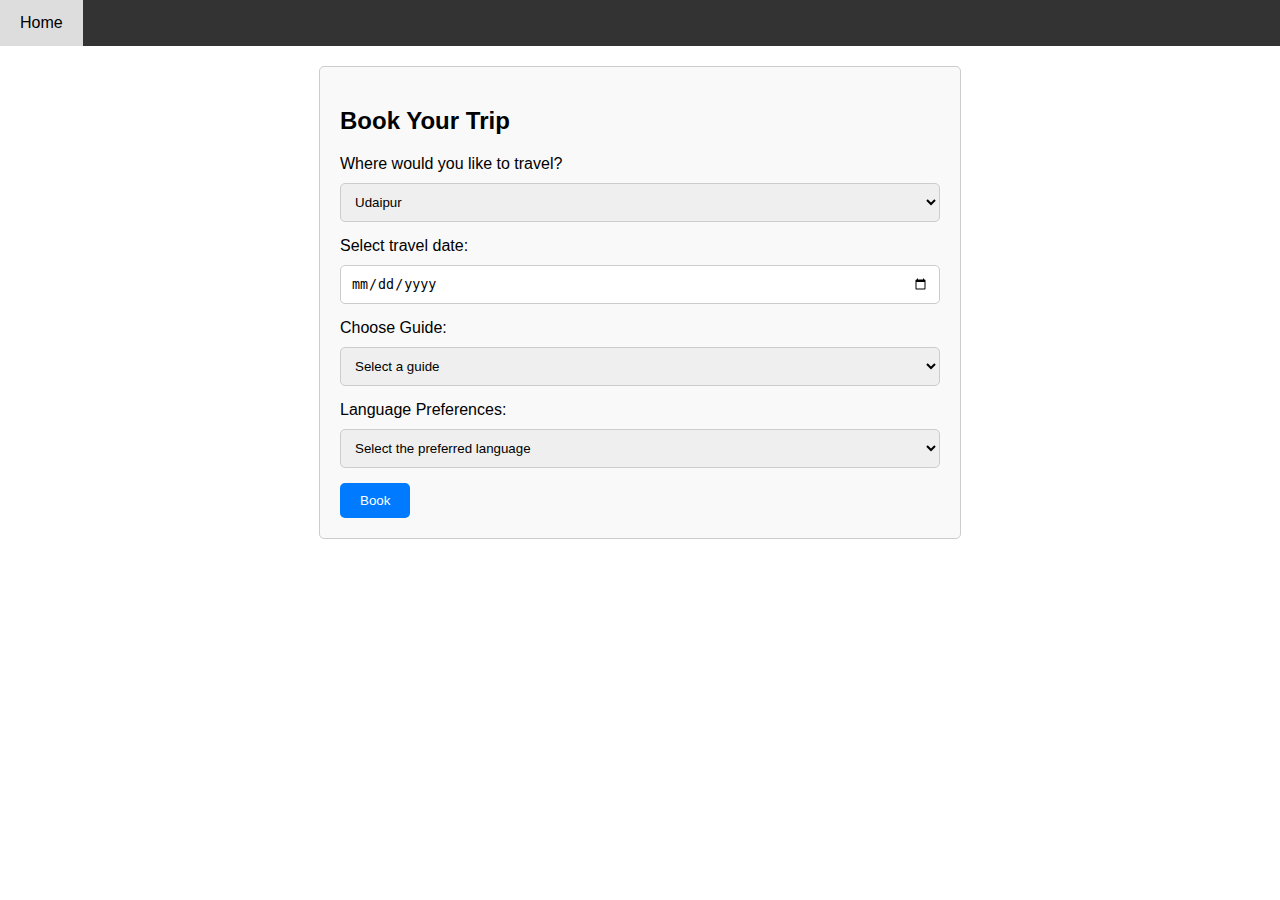
<file: book.html>
<!DOCTYPE html>
<html lang="en">

<head>
  <meta charset="UTF-8">
  <meta name="viewport" content="width=device-width, initial-scale=1.0">
  <title>Travel Booking</title>
  <style>
    body {
      font-family: Arial, sans-serif;
      margin: 0;
      padding: 0;
      box-sizing: border-box;
      background-image: url("https://img.freepik.com/free-vector/indian-ethnic-people-cartoons-city_18591-52440.jpg?t=st=1710815920~exp=1710819520~hmac=c942d894b0a6b7d0de7d8974&w=740");
    }

    .container {
      max-width: 600px;
      margin: 20px auto;
      padding: 20px;
      border: 1px solid #ccc;
      border-radius: 5px;
      background-color: #f9f9f9;
    }

    .navbar {
      overflow: hidden;
      background-color: #333;
    }

    .navbar a {
      float: left;
      display: block;
      color: #f2f2f2;
      text-align: center;
      padding: 14px 20px;
      text-decoration: none;
    }

    .navbar a:hover {
      background-color: #ddd;
      color: black;
    }

    label {
      display: block;
      margin-bottom: 10px;
    }

    input,
    select {
      width: 100%;
      padding: 10px;
      margin-bottom: 15px;
      border: 1px solid #ccc;
      border-radius: 5px;
      box-sizing: border-box;
    }

    button {
      padding: 10px 20px;
      background-color: #007bff;
      color: #fff;
      border: none;
      border-radius: 5px;
      cursor: pointer;
    }

    button:hover {
      background-color: #0056b3;
    }

    .form {
      font-family: Jokerman;
    }

    .city-details {
      display: none;
      margin-top: 10px;
    }
  </style>
</head>

<body>

  <div class="navbar">
    <a href="#">Home</a>
  </div>

  <div class="container">
    <h2>Book Your Trip</h2>
    <form id="bookingForm" onsubmit="confirmBooking(event)">
      <label for="destination">Where would you like to travel?</label>
      <select id="destination" name="destination" placeholder="Enter destination" required>
        <option value="Udaipur">Udaipur</option>
        <option value="Delhi">Delhi</option>
        <option value="Jaipur">Jaipur</option>
        <option value="Kolkata">Kolkata</option>
        <option value="Mumbai">Mumbai</option>
        <option value="Uttarakhand">Uttarakhand</option>
      </select>

      <label for="date">Select travel date:</label>
      <input type="date" id="date" name="date" required>

      <label for="guide">Choose Guide:</label>
      <select id="guide" name="guide" required>
        <option value="">Select a guide</option>
      </select>
      <div class="city-details" id="cityDetails">
        <!-- City details will be displayed here -->
      </div>

      <label for="languages">Language Preferences:</label>
      <select id="languages" name="languages" required>
        <option value="">Select the preferred language</option>
        <option value="Hindi">Hindi</option>
        <option value="English">English</option>
        <option value="Gujarati">Gujarati</option>
        <option value="Marathi">Marathi</option>
        <option value="Telugu">Telugu</option>
      </select>

      <button type="submit">Book</button>

    </form>
  </div>

  <script>
    const guidesByCity = {
      Udaipur: ["Mahendra Kumar", "Rajesh Barger", "Manish Shaha"],
      Delhi: ["Alok", "Shailesh", "Dipendra"], // Add guides for other cities as needed
      Jaipur: ["Manish", "Ramesh", "Ganesh"],
      Kolkata: ["Raju", "Ajay", "Naresh"],
      Mumbai: ["Guide M", "Guide N", "Guide O"],
      Uttarakhand: ["Umesh", "Bablu", "Vijay"]
    };

    // Function to populate guide options based on selected city
    function populateGuides() {
      const city = document.getElementById('destination').value;
      const guideDropdown = document.getElementById('guide');
      const guides = guidesByCity[city] || [];

      // Clear previous options
      guideDropdown.innerHTML = '<option value="">Select a guide</option>';

      // Add new guide options
      guides.forEach(guide => {
        const option = document.createElement('option');
        option.value = guide;
        option.textContent = guide;
        guideDropdown.appendChild(option);
      });
    }

    // Call populateGuides initially and whenever the destination changes
    document.getElementById('destination').addEventListener('change', populateGuides);
    populateGuides(); // Call initially

    function confirmBooking(event) {
      event.preventDefault();
      const destination = document.getElementById('destination').value;
      const guide = document.getElementById('guide').value;
      const date = document.getElementById('date').value;
      const languages = document.getElementById('languages').value;

      alert(`Your trip to ${destination} on ${date} with ${languages} language preference and ${guide} guide has been successfully booked!`);
    }
  </script>
</body>

</html>
</file>
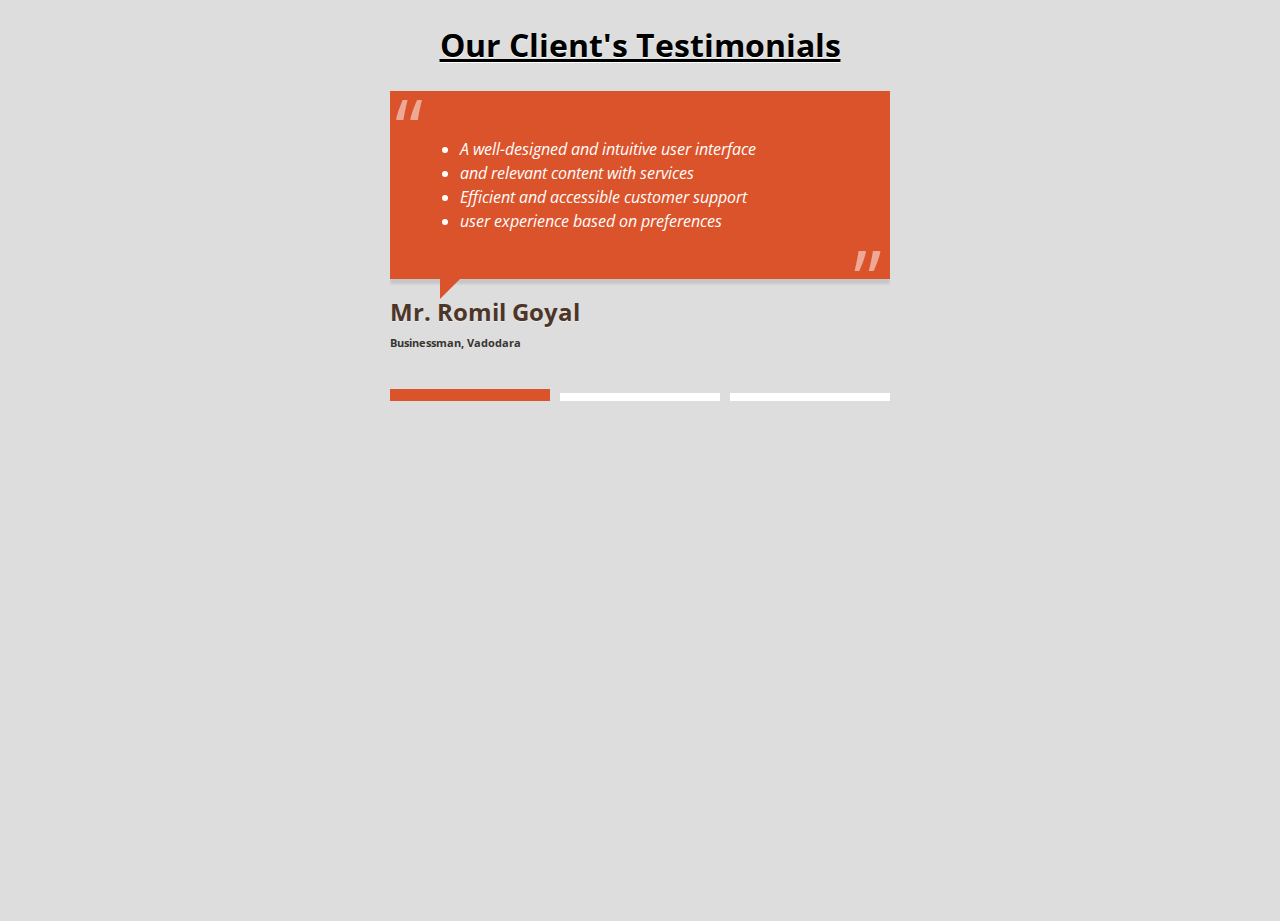
<file: feedback.html>
<!DOCTYPE html>
<html lang="en">
<head>
    <meta charset="UTF-8">
    <meta name="viewport" content="width=device-width, initial-scale=1.0">
    <title>Document</title>
    <link rel="stylesheet" href="feedback.css">
</head>
<body>
  <script src="feedback.js"> </script>
    <h1> Our Client's Testimonials </h1>
<div class="container">
  <input type="radio" name="nav" id="first" checked/>
  <input type="radio" name="nav" id="second" />
  <input type="radio" name="nav" id="third" />

  <label for="first" class="first"></label>
<label for="second"  class="second"></label>
<label for="third" class="third"></label>

  <div class="one slide">
    <blockquote>
      <span class="leftq quotes">&ldquo;</span> 
      <ul itemtype="disc"> <li><i>A well-designed and intuitive user interface</i></li>
      <li><i>and relevant content with services</i> </li>
      <li><i>Efficient and accessible customer support</i></li>
      <li><i>user experience based on preferences</i> </li></ul> <span class="rightq quotes">&bdquo; </span>
    </blockquote>
    
    <h2>Mr. Romil Goyal</h2>
    <h6>Businessman, Vadodara</h6>
  </div>

  <div class="two slide">
    <blockquote>
      <span class="leftq quotes">&ldquo;</span><i>Our family had an amazing time exploring with XYZ Tours. They made sure every member, from kids to grandparents, had a fantastic experience."
      "Highly recommend XYZ Tours for anyone looking for a hassle-free and memorable travel experience. Their professionalism and expertise shine through in every aspect of the trip."</i><a href="#"> read more</a><span class="rightq quotes">&bdquo; </span>
    </blockquote>
    
    <h2>Mrs. Shweta Gupta</h2>
    <h6>Housewife, Bengaluru</h6>
  </div>

  <div class="three slide">
    <blockquote>
      <span class="quotes leftq"> &ldquo;</span><i>Our trip with Toureno Pvt.Ltd. was nothing short of spectacular! From seamless bookings to personalized itineraries, every detail was meticulously planned. </i> <span class="rightq quotes">&bdquo; </span>
    </blockquote>
    
    <h2>Mr. Rajesh Jain</h2>
    <h6>CEO Woof Web Design Studios, Mumbai</h6>
  </div>


</div>
</body>
</html>
</file>
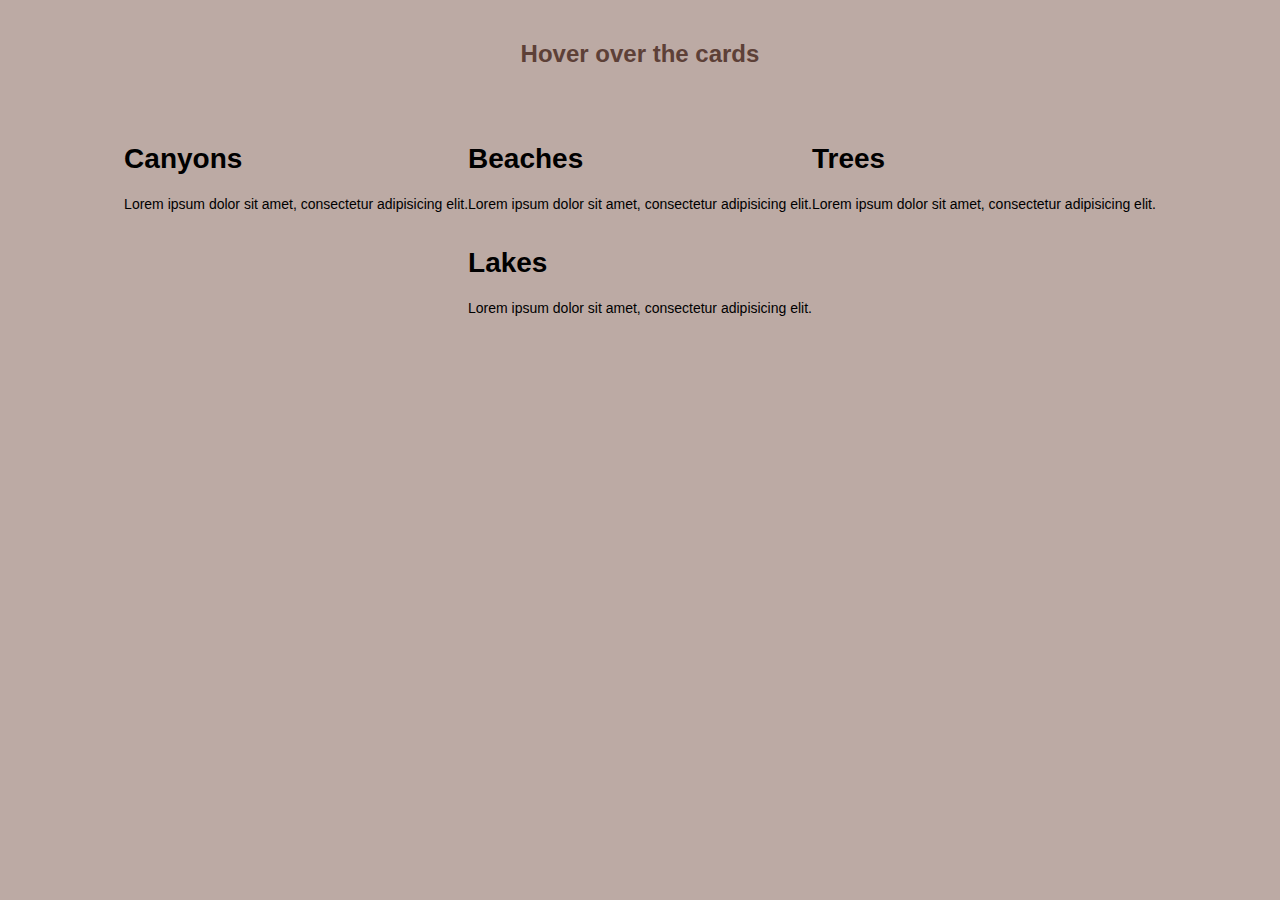
<file: guides.html>
<!DOCTYPE html>
<html lang="en">
<head>
    <meta charset="UTF-8">
    <meta name="viewport" content="width=device-width, initial-scale=1.0">
    <title>Document</title>
    <link rel="stylesheet" href="guides.css">
</head>
<body>
    <script src="guides.js"></script>
    <h1 class="title">Hover over the cards</h1>

<div id="app" class="container">
  <card data-image="https://images.unsplash.com/photo-1479660656269-197ebb83b540?dpr=2&auto=compress,format&fit=crop&w=1199&h=798&q=80&cs=tinysrgb&crop=">
    <h1 slot="header">Canyons</h1>
    <p slot="content">Lorem ipsum dolor sit amet, consectetur adipisicing elit.</p>
  </card>
  <card data-image="https://images.unsplash.com/photo-1479659929431-4342107adfc1?dpr=2&auto=compress,format&fit=crop&w=1199&h=799&q=80&cs=tinysrgb&crop=">
    <h1 slot="header">Beaches</h1>
    <p slot="content">Lorem ipsum dolor sit amet, consectetur adipisicing elit.</p>
  </card>
  <card data-image="https://img.freepik.com/free-photo/backpacker-standing-sunrise-viewpoint-ja-bo-village-mae-hong-son-province-thailand_335224-1356.jpg?t=st=1710882194~exp=1710885794~hmac=0960f9063abdc60e8e4cfac48466a1956e0c0fba433247db1b0c29ec3106714f&w=996">
    <h1 slot="header">Trees</h1>
    <p slot="content">Lorem ipsum dolor sit amet, consectetur adipisicing elit.</p>
  </card>
  <card data-image="https://images.unsplash.com/photo-1479621051492-5a6f9bd9e51a?dpr=2&auto=compress,format&fit=crop&w=1199&h=811&q=80&cs=tinysrgb&crop=">
    <h1 slot="header">Lakes</h1>
    <p slot="content">Lorem ipsum dolor sit amet, consectetur adipisicing elit.</p>
  </card>
</div>
</body>
</html>
</file>
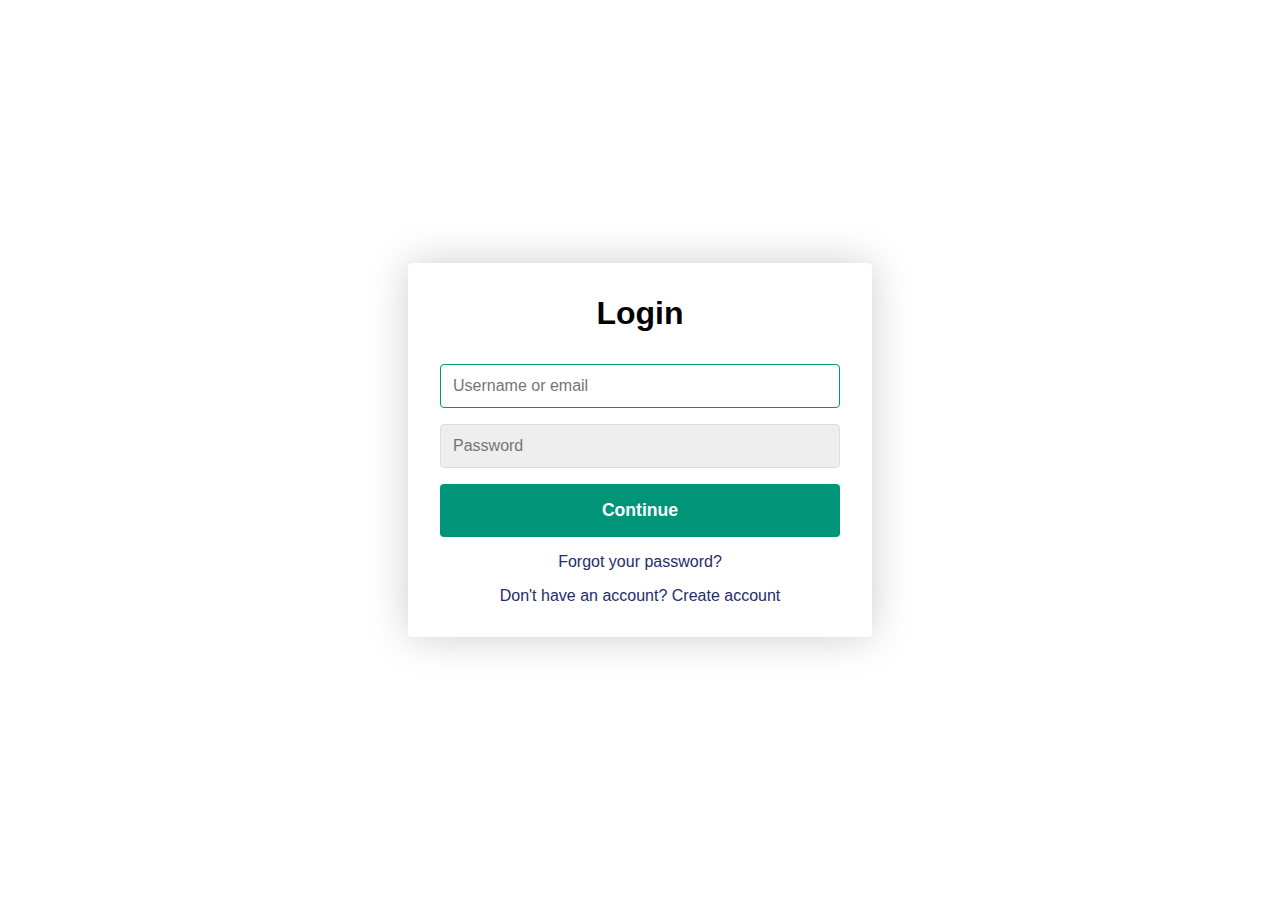
<file: login.html>
<!DOCTYPE html>
<html lang="en">
<head>
    <meta charset="UTF-8">
    <meta name="viewport" content="width=device-width, initial-scale=1.0">
    <title>Document</title>
    <link rel="stylesheet" href="login.css">
</head>
<body>
  <script src="login.js"></script>  
   

<div class="container">
    <form class="form" id="login">
        <h1 class="form__title">Login</h1>
        <div class="form__message form__message--error"></div>
        <div class="form__input-group">
            <input type="text" class="form__input" autofocus placeholder="Username or email">
            <div class="form__input-error-message"></div>
        </div>
        <div class="form__input-group">
            <input type="password" class="form__input" autofocus placeholder="Password">
            <div class="form__input-error-message"></div>
        </div>
        <button class="form__button" type="submit">Continue</button>
        <p class="form__text">
            <a href="#" class="form__link">Forgot your password?</a>
        </p>
        <p class="form__text">
            <a class="form__link" href="./" id="linkCreateAccount">Don't have an account? Create account</a>
        </p>
    </form>
    <form class="form form--hidden" id="createAccount">
        <h1 class="form__title">Create Account</h1>
        <div class="form__message form__message--error"></div>
        <div class="form__input-group">
            <input type="text" id="signupUsername" class="form__input" autofocus placeholder="Username">
            <div class="form__input-error-message"></div>
        </div>
        <div class="form__input-group">
            <input type="text" class="form__input" autofocus placeholder="Email Address">
            <div class="form__input-error-message"></div>
        </div>
        <div class="form__input-group">
            <input type="password" class="form__input" autofocus placeholder="Password">
            <div class="form__input-error-message"></div>
        </div>
        <div class="form__input-group">
            <input type="password" class="form__input" autofocus placeholder="Confirm password">
            <div class="form__input-error-message"></div>
        </div>
        <button class="form__button" type="submit">Continue</button>
        <p class="form__text">
            <a class="form__link" href="./" id="linkLogin">Already have an account? Sign in</a>
        </p>
    </form>
</div>



</body>
</html>
</file>
<file: feedback.css>
@import url(https://fonts.googleapis.com/css?family=Open+Sans);

*{
  box-sizing:border-box;
}
html, body{
  height:100%;
  font: normal 1em/1.5 "Open Sans";
  background-color:#ddd;
  
  background-image: url("https://img.freepik.com/free-vector/grunge-watercolor-background-using-pastel-colours_1048-6530.jpg?t=st=1710861157~exp=1710864757~hmac=65786762ef210442c93706aa68c7147cdd7babd9cadf475a38146474a43b349e&w=740");
  background-size: cover;
  
}
a{
  color:#ccc;
}
.container{
  width:500px;
  min-height:315px;
  margin:0 auto;
  position:relative;
  padding-bottom:30px;
  overflow:hidden;
}
h1{
  text-align:center;
  text-shadow:0 1px white;
  color:#00000;
  text-decoration:  underline; 
}
h2{
  color:#4d3628; 
  font-weight:bold;
  margin:15px 0 5px;
  text-shadow:0 1px rgba(255,255,255,0.5);
}
h6{
  color:#363430; 
  margin:0;
}
input[type="radio"] {
position: absolute;
width: 1px; /* Setting this to 0 make it invisible for VoiceOver */
height: 1px; /* Setting this to 0 make it invisible for VoiceOver */
padding: 0;
margin: -1px;
border: 0;
clip: rect(0 0 0 0);
overflow: hidden;
}
label{
  display:block;
  width:32%;
  border: 4px solid white;
  position:absolute;
  bottom:5px;
  cursor: pointer;
  transition: border-color 0.3s linear;
}

label.second{
  left:34%;
}
label.third{
  left:68%;
}

blockquote{
  margin:0;
  padding:30px;
  width:500px;
  background-color: #DB532B;
  color:white;
  box-shadow: 0 5px 2px rgba(0,0,0,0.1);
  position:relative;
  transition: background-color 0.6s linear;
}

blockquote:after { 
  content: " "; 
  height: 0; 
  width: 0; 
  position: absolute; 
  top: 100%; 
  border: solid transparent; 
  border-top-color: #DA532B;
  border-left-color:#DA532B;
  border-width: 10px; 
  left: 10%; 
} 
#second:checked ~ .two blockquote {
  background-color:purple;
}
.two blockquote:after{
  border: solid transparent; 
  border-top-color: purple;
  border-left-color:purple;
  border-width: 10px;
}
#third:checked ~ .three blockquote{
  background-color:#54885F;
}
.three blockquote:after{
  border: solid transparent; 
  border-top-color: #54885F;
  border-left-color: #54885F;
  border-width: 10px;
}
.quotes{
  position:absolute;
  color:rgba(255,255,255,0.5);
  font-size:5em;
}
.leftq{
  top:-25px;
  left:5px;
}
.rightq{
  bottom:-10px;
  right:5px;
}
img{
  float:left;
  margin-right: 20px;
}
.slide{
  position:absolute;
  left:-100%;
  opacity:0;
  transition: all 0.6s ease-in;
}

#first:checked ~ label.first {
  border-width:6px;
  border-color:#DB532B;
}
#second:checked ~ label.second {
  border-width:6px; border-color:purple;
}
#third:checked ~ label.third {
  border:6px solid #54885F;
}

#first:checked ~ div.one {
  left:0;
  opacity:1;
}
#second:checked ~ div.two {
  left:0;
  opacity:1;
}
#third:checked ~ div.three {
  left:0;
  opacity:1;
}
</file>
<file: guides.css>
/* Variables */
:root {
  --hoverEasing: cubic-bezier(0.23, 1, 0.32, 1);
  --returnEasing: cubic-bezier(0.445, 0.05, 0.55, 0.95);
}

/* General styles */
body {
  margin: 40px 0;
  font-family: "Raleway", sans-serif;
  font-size: 14px;
  font-weight: 500;
  background-color: #BCAAA4;
  -webkit-font-smoothing: antialiased;
}

.title {
  font-family: "Raleway", sans-serif;
  font-size: 24px;
  font-weight: 700;
  color: #5D4037;
  text-align: center;
}

p {
  line-height: 1.5em;
}

h1+p,
p+p {
  margin-top: 10px;
}

.container {
  padding: 40px 80px;
  display: flex;
  flex-wrap: wrap;
  justify-content: center;
}

.card-wrap {
  margin: 10px;
  transform: perspective(800px);
  transform-style: preserve-3d;
  cursor: pointer;
}

.card-wrap:hover .card-info {
  transform: translateY(0);
  transition: 0.6s var(--hoverEasing);
}

.card-wrap:hover .card-info p {
  opacity: 1;
  transition: 0.6s var(--hoverEasing);
}

.card-wrap:hover .card-info,
.card-wrap:hover .card-info p {
  transition: 0.6s var(--hoverEasing);
}

.card-wrap:hover .card-info:after {
  opacity: 1;
  transform: translateY(0);
  transition: 5s var(--hoverEasing);
}

.card-wrap:hover .card-bg {
  opacity: 0.8;
  transition: 0.6s var(--hoverEasing), opacity 5s var(--hoverEasing);
}

.card-wrap:hover .card {
  box-shadow: rgba(255, 255, 255, 0.2) 0 0 40px 5px,
    rgba(255, 255, 255, 1) 0 0 0 1px,
    rgba(0, 0, 0, 0.66) 0 30px 60px 0,
    inset #333 0 0 0 5px,
    inset white 0 0 0 6px;
  transition: 0.6s var(--hoverEasing), box-shadow 2s var(--hoverEasing);
}

.card {
  position: relative;
  flex: 0 0 240px;
  width: 240px;
  height: 320px;
  background-color: #333;
  overflow: hidden;
  border-radius: 10px;
  box-shadow: rgba(0, 0, 0, 0.66) 0 30px 60px 0,
    inset #333 0 0 0 5px,
    inset rgba(255, 255, 255, 0.5) 0 0 0 6px;
  transition: 1s var(--returnEasing);
}

.card-bg {
  opacity: 0.5;
  position: absolute;
  top: -20px;
  left: -20px;
  width: 100%;
  height: 100%;
  padding: 20px;
  background-repeat: no-repeat;
  background-position: center;
  background-size: cover;
  transition: 1s var(--returnEasing), opacity 5s 1s var(--returnEasing);
  pointer-events: none;
}

.card-info {
  padding: 20px;
  position: absolute;
  bottom: 0;
  color: #fff;
  transform: translateY(40%);
  transition: 0.6s 1.6s cubic-bezier(0.215, 0.61, 0.355, 1);
}

.card-info p {
  opacity: 0;
  text-shadow: rgba(0, 0, 0, 1) 0 2px 3px;
  transition: 0.6s 1.6s cubic-bezier(0.215, 0.61, 0.355, 1);
}

.card-info:after {
  content: '';
  position: absolute;
  top: 0;
  left: 0;
  z-index: 0;
  width: 100%;
  height: 100%;
  background-image: linear-gradient(to bottom, transparent 0%, rgba(0, 0, 0, 0.6) 100%);
  background-blend-mode: overlay;
  opacity: 0;
  transform: translateY(100%);
  transition: 5s 1s var(--returnEasing);
}

.card-info h1 {
  font-family: "Playfair Display", serif;
  font-size: 36px;
  font-weight: 700;
  text-shadow: rgba(0, 0, 0, 0.5) 0 10px 10px;
}
</file>
<file: login.css>
body {
    --color-primary: #009579;
    --color-primary-dark: #007f67;
    --color-secondary: #252c6a;
    --color-error: #cc3333;
    --color-success: #4bb544;
    --border-radius: 4px;

    margin: 0;
    height: 100vh;
    display: flex;
    align-items: center;
    justify-content: center;
    font-size: 18px;
    background: url("https://img.freepik.com/free-vector/realistic-travel-background-with-elements_52683-77784.jpg?t=st=1710829020~exp=1710832620~hmac=8ff7172c84df7d236ba86d4e6d799b8ab074176f1e120eb28b9acb1c64c6e0f3&w=996");
    background-size: cover;
}

.container {
    width: 400px;
    max-width: 400px;
    margin: 1rem;
    padding: 2rem;
    box-shadow: 0 0 40px rgba(0, 0, 0, 0.2);
    border-radius: var(--border-radius);
    background: #ffffff;
}

.container,
.form__input,
.form__button {
    font: 500 1rem 'Quicksand', sans-serif;
}

.form--hidden {
    display: none;
}

.form > *:first-child {
    margin-top: 0;
}

.form > *:last-child {
    margin-bottom: 0;
}

.form__title {
    margin-bottom: 2rem;
    text-align: center;
}

.form__message {
    text-align: center;
    margin-bottom: 1rem;
}

.form__message--success {
    color: var(--color-success);
}

.form__message--error {
    color: var(--color-error);
}

.form__input-group {
    margin-bottom: 1rem;
}

.form__input {
    display: block;
    width: 100%;
    padding: 0.75rem;
    box-sizing: border-box;
    border-radius: var(--border-radius);
    border: 1px solid #dddddd;
    outline: none;
    background: #eeeeee;
    transition: background 0.2s, border-color 0.2s;
}

.form__input:focus {
    border-color: var(--color-primary);
    background: #ffffff;
}

.form__input--error {
    color: var(--color-error);
    border-color: var(--color-error);
}

.form__input-error-message {
    margin-top: 0.5rem;
    font-size: 0.85rem;
    color: var(--color-error);
}

.form__button {
    width: 100%;
    padding: 1rem 2rem;
    font-weight: bold;
    font-size: 1.1rem;
    color: #ffffff;
    border: none;
    border-radius: var(--border-radius);
    outline: none;
    cursor: pointer;
    background: var(--color-primary);
}

.form__button:hover {
    background: var(--color-primary-dark);
}

.form__button:active {
    transform: scale(0.98);
}

.form__text {
    text-align: center;
}

.form__link {
    color: var(--color-secondary);
    text-decoration: none;
    cursor: pointer;
}

.form__link:hover {
    text-decoration: underline;
}
</file>
